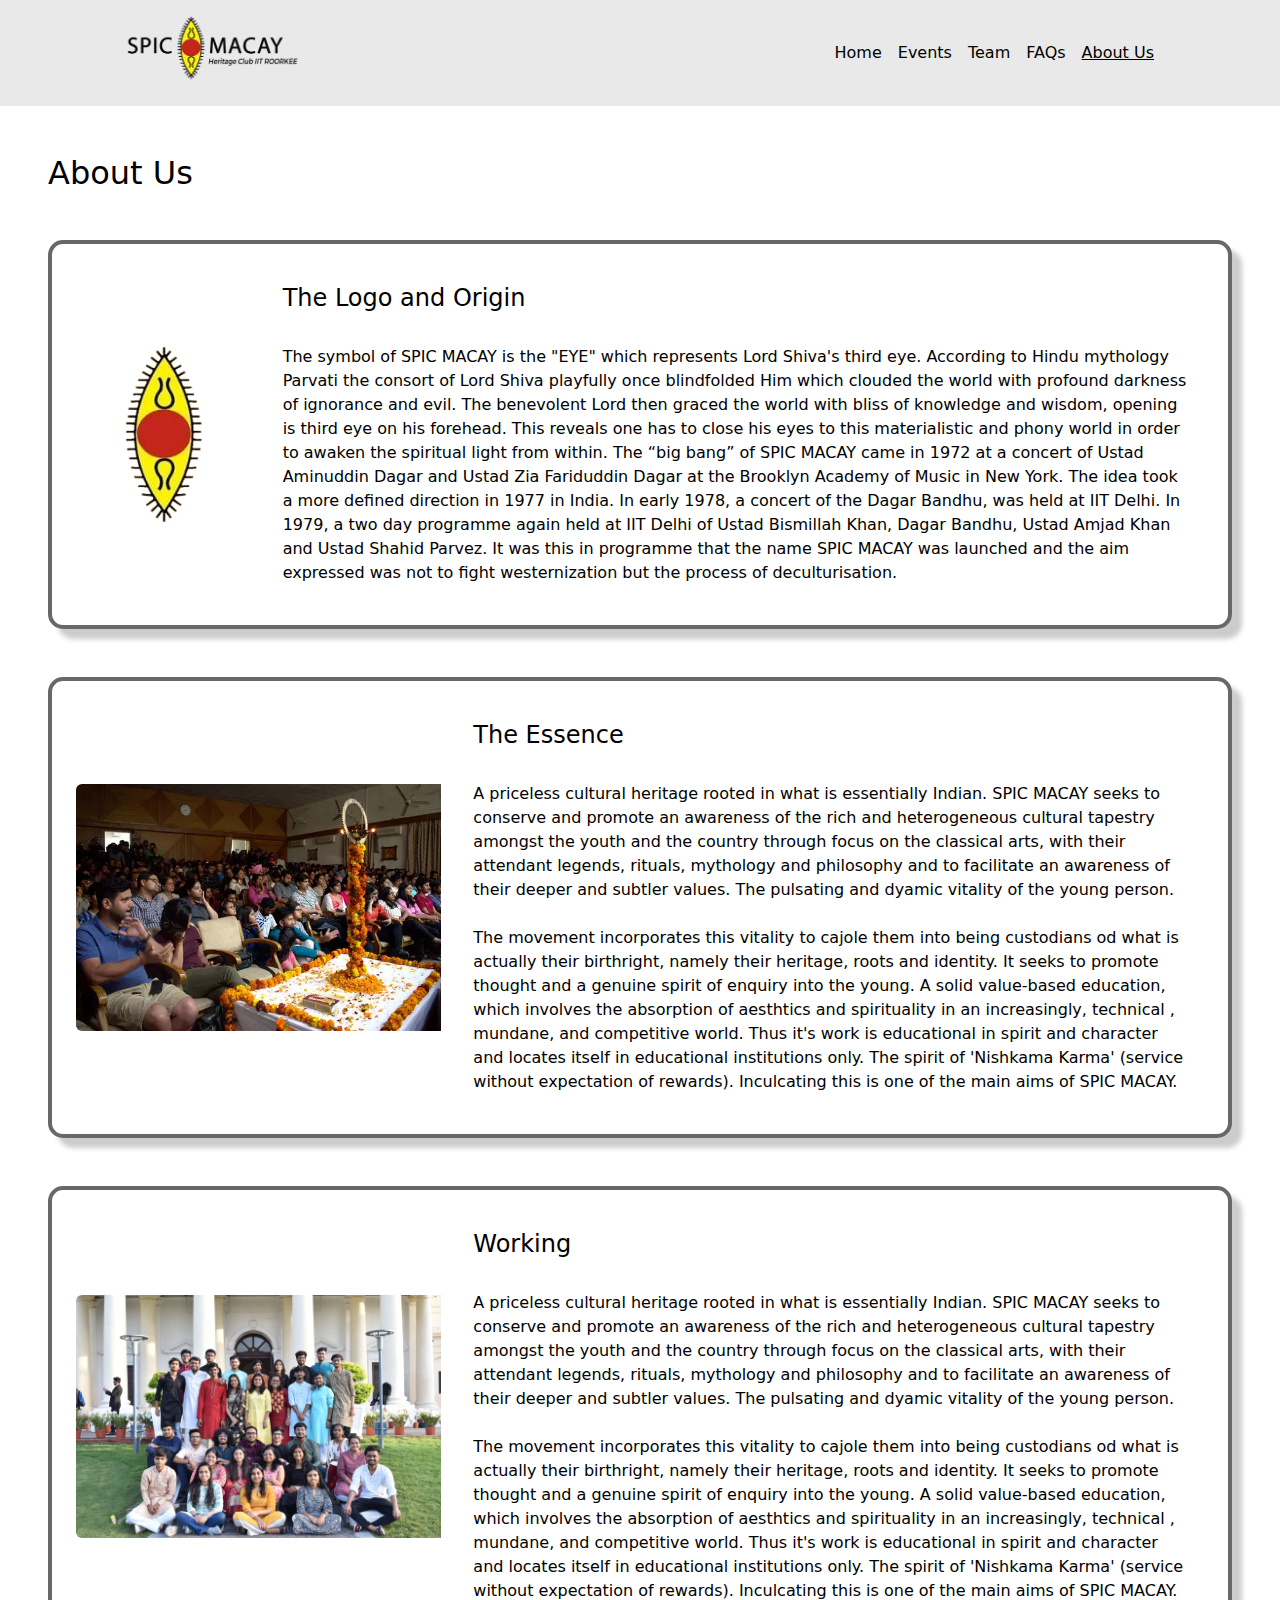
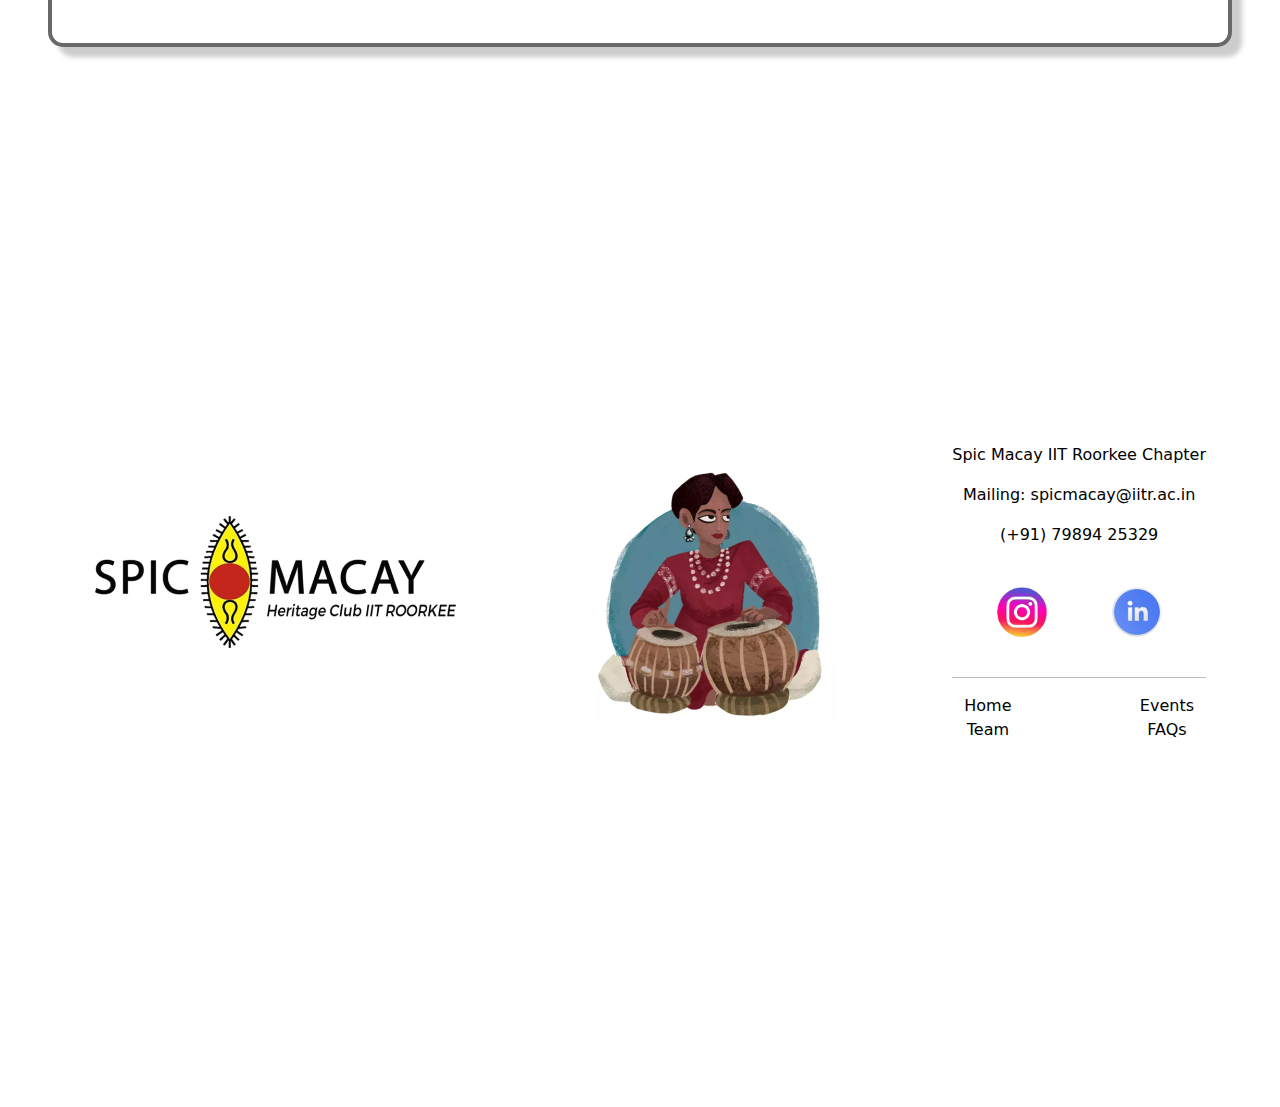
<file: aboutus/index.html>
<!DOCTYPE html>
<html lang="en">

<head>
    <meta charset="UTF-8">
    <meta name="viewport" content="width=device-width, initial-scale=1.0">
    <title>Spic Macay IITR</title>
    <link rel="shortcut icon" type="x-icon" href="../public/eyelogo.png">

    <!-- Bootstrap CSS -->
    <link href="https://cdn.jsdelivr.net/npm/bootstrap@5.3.3/dist/css/bootstrap.min.css" rel="stylesheet">
    <link rel="stylesheet" href="../style.css">
</head>

<body>
    <!-- navbar starts  -->
    <header class="navbar navbar-expand-md navbar-light">
        <nav class="container px-5">
            <a class="navbar-brand me-5" href="/">
                <img src="../public/logo.png" alt="Spic Macay" class="img-fluid logo">
            </a>
            <button class="navbar-toggler" type="button" data-bs-toggle="collapse" data-bs-target="#navbarNav"
                aria-controls="navbarNav" aria-expanded="false" aria-label="Toggle navigation">
                <span class="navbar-toggler-icon"></span>
            </button>
            <div class="collapse navbar-collapse" id="navbarNav">
                <ul class="navbar-nav ms-md-auto">
                    <li class="nav-item">
                        <a class="nav-link" href="/Spic-Macay/">Home</a>
                    </li>
                    <li class="nav-item">
                        <a class="nav-link" href="/Spic-Macay/events">Events</a>
                    </li>
                    </li>
                    <li class="nav-item">
                        <a class="nav-link" href="/Spic-Macay/team">Team</a>
                    </li>
                    <li class="nav-item">
                        <a class="nav-link" href="/Spic-Macay/faqs">FAQs</a>
                    </li>
                    <li class="nav-item">
                        <a class="nav-link active" aria-current="page" href="/Spic-Macay/aboutus">About Us</a>
                    </li>
                </ul>
            </div>
        </nav>
    </header>
    <!-- navbar ends  -->

    <!-- main content starts  -->
    <main class="container-fluid p-5">
        <h2>About Us</h2>
        <div class="card my-5 event-card p-4">
            <div class="row g-3 align-items-center justify-content-center">
                <div class="col-md-2">
                    <img src="../public/eyelogo.png" class="img-fluid rounded-star mx-auto"
                        alt="Spic Macay IITR Logo" />
                </div>
                <div class="col-md-10">
                    <div class="card-body">
                        <h4 class="card-title">The Logo and Origin</h4><br>
                        <p class="card-text">The symbol of SPIC MACAY is the "EYE" which represents Lord Shiva's third
                            eye. According to Hindu mythology Parvati the
                            consort of Lord Shiva playfully once blindfolded Him which clouded the world with profound
                            darkness of ignorance and
                            evil. The benevolent Lord then graced the world with bliss of knowledge and wisdom, opening
                            is third eye on his
                            forehead. This reveals one has to close his eyes to this materialistic and phony world in
                            order to awaken the spiritual
                            light from within.

                            The “big bang” of SPIC MACAY came in 1972 at a concert of Ustad Aminuddin Dagar and Ustad
                            Zia Fariduddin Dagar at the
                            Brooklyn Academy of Music in New York. The idea took a more defined direction in 1977 in
                            India. In early 1978, a concert
                            of the Dagar Bandhu, was held at IIT Delhi. In 1979, a two day programme again held at IIT
                            Delhi of Ustad Bismillah
                            Khan, Dagar Bandhu, Ustad Amjad Khan and Ustad Shahid Parvez. It was this in programme that
                            the name SPIC MACAY was
                            launched and the aim expressed was not to fight westernization but the process of
                            deculturisation.
                        </p>
                    </div>
                </div>
            </div>
        </div>

        <div class="card my-5 event-card p-4">
            <div class="row g-3 align-items-center justify-content-center">
                <div class="col-md-4">
                    <img src="../public/essence.webp" class="img-fluid my-auto rounded-start"
                        alt="Essence Spic Macay IITR" />
                </div>
                <div class="col-md-8">
                    <div class="card-body">
                        <h4 class="card-title">The Essence</h4><br>
                        <p class="card-text">A priceless cultural heritage rooted in what is essentially Indian. SPIC
                            MACAY seeks to conserve and promote an
                            awareness of the rich and heterogeneous cultural tapestry amongst the youth and the country
                            through focus on the
                            classical arts, with their attendant legends, rituals, mythology and philosophy and to
                            facilitate an awareness of their
                            deeper and subtler values. The pulsating and dyamic vitality of the young person. <br><br>
                            The movement incorporates this vitality to cajole them into being custodians od what is
                            actually their birthright,
                            namely their heritage, roots and identity. It seeks to promote thought and a genuine spirit
                            of enquiry into the young. A
                            solid value-based education, which involves the absorption of aesthtics and spirituality in
                            an increasingly, technical ,
                            mundane, and competitive world. Thus it's work is educational in spirit and character and
                            locates itself in educational
                            institutions only. The spirit of 'Nishkama Karma' (service without expectation of rewards).
                            Inculcating this is one of
                            the main aims of SPIC MACAY.
                        </p>
                    </div>
                </div>
            </div>
        </div>

        <div class="card my-5 event-card p-4">
            <div class="row g-3 align-items-center justify-content-center">
                <div class="col-md-4">
                    <img src="../public/smphoto.jpg" class="img-fluid my-auto rounded-start"
                        alt="Working Spic Macay IITR" />
                </div>
                <div class="col-md-8">
                    <div class="card-body">
                        <h4 class="card-title">Working</h4><br>
                        <p class="card-text">A priceless cultural heritage rooted in what is essentially Indian. SPIC
                            MACAY seeks to conserve and promote an
                            awareness of the rich and heterogeneous cultural tapestry amongst the youth and the country
                            through focus on the
                            classical arts, with their attendant legends, rituals, mythology and philosophy and to
                            facilitate an awareness of their
                            deeper and subtler values. The pulsating and dyamic vitality of the young person. <br><br>
                            The movement incorporates this vitality to cajole them into being custodians od what is
                            actually their birthright,
                            namely their heritage, roots and identity. It seeks to promote thought and a genuine spirit
                            of enquiry into the young. A
                            solid value-based education, which involves the absorption of aesthtics and spirituality in
                            an increasingly, technical ,
                            mundane, and competitive world. Thus it's work is educational in spirit and character and
                            locates itself in educational
                            institutions only. The spirit of 'Nishkama Karma' (service without expectation of rewards).
                            Inculcating this is one of
                            the main aims of SPIC MACAY.
                        </p>
                    </div>
                </div>
            </div>
        </div>
    </main>
    <!-- main content ends  -->

    <!-- footer starts  -->
    <footer
        class="container d-flex justify-content-center justify-content-lg-between g-2 align-items-center py-5 flex-wrap">
        <a href="/Spic-Macay/">
            <img src="../public/footerLogo.png" alt="Spic Macay" class="img-fluid footer-logo">
        </a>
        <img src="../public/footerImg.png" alt="Spic Macay IIT Roorkee" class="img-fluid footer-img">

        <section class="text-center justify-content-center">
            <p>Spic Macay IIT Roorkee Chapter</p>
            <p>Mailing: spicmacay@iitr.ac.in</p>
            <p>(+91) 79894 25329</p>
            <br />

            <!-- socials starts -->
            <div class="d-flex justify-content-around container-fluid">
                <a href="https://www.instagram.com/spic_macay_iitr?utm_source=ig_web_button_share_sheet&igsh=ZDNlZDc0MzIxNw=="
                    target="_blank" rel="noopener noreferrer">
                    <img src="../public/insta.png" alt="Spic Macay IITR Insta Handle" height="50px" />
                </a>

                <a href="https://www.linkedin.com/company/spic-macay-heritage-club-iit-roorkee/" target="_blank"
                    rel="noopener noreferrer">
                    <img src="../public/linkedIn.png" alt="Spic Macay IITR LinkedIn Profile" height="50px" />
                </a>
            </div>
            <!-- socials ends  -->
            <br />
            <hr class="text-black fw-bolder" />
            <div class="container-fluid d-flex justify-content-between">
                <div>
                    <a href="/Spic-Macay/" class="text-decoration-none text-black">Home</a> <br />
                    <a href="/Spic-Macay/team" class="text-decoration-none text-black">Team</a>
                </div>

                <div>
                    <a href="/Spic-Macay/events" class="text-decoration-none text-black">Events</a> <br />
                    <a href="/Spic-Macay/faqs" class="text-decoration-none text-black">FAQs</a>
                </div>
            </div>

        </section>
    </footer>
    <!-- footer ends  -->

    <!-- Bootstrap JS and Popper.js -->
    <script src="https://cdn.jsdelivr.net/npm/bootstrap@5.3.3/dist/js/bootstrap.bundle.min.js"></script>
    <!-- <script src="./carasoul.js"></script> -->
</body>

</html>
</file>
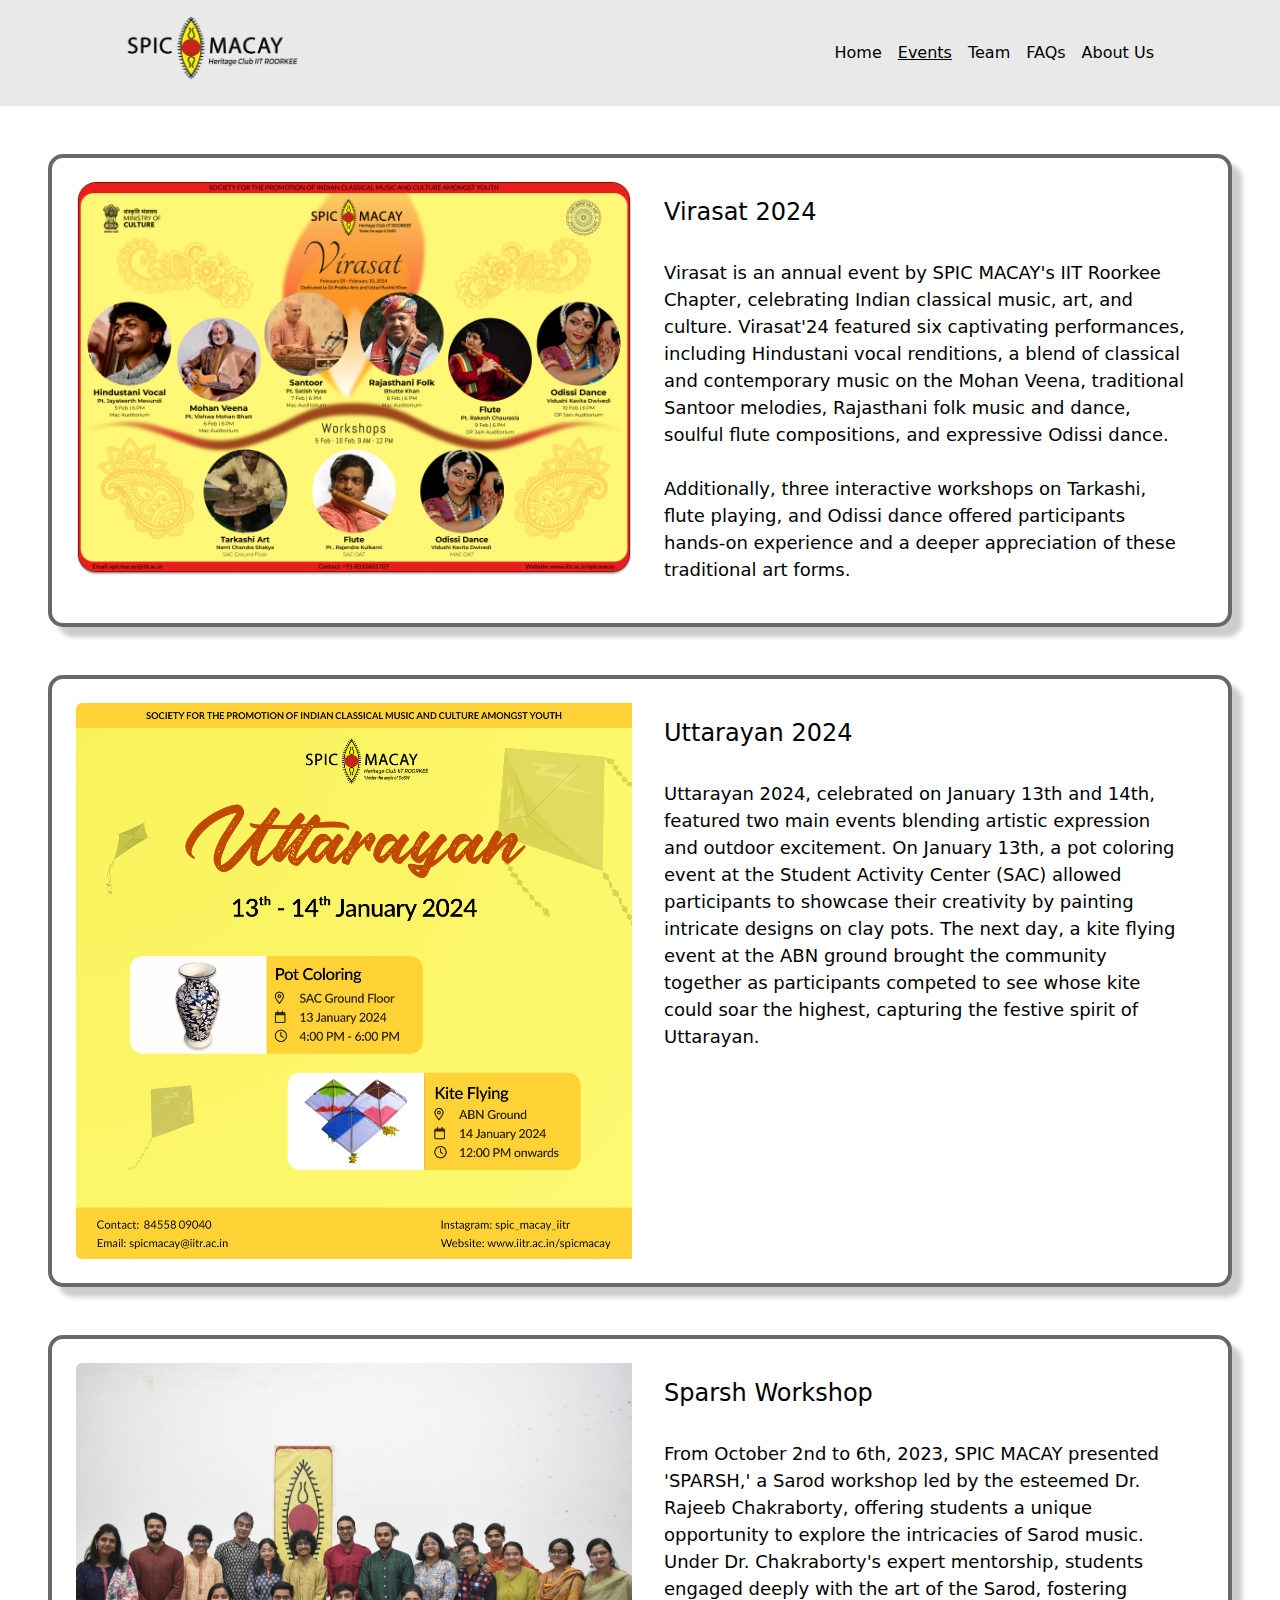
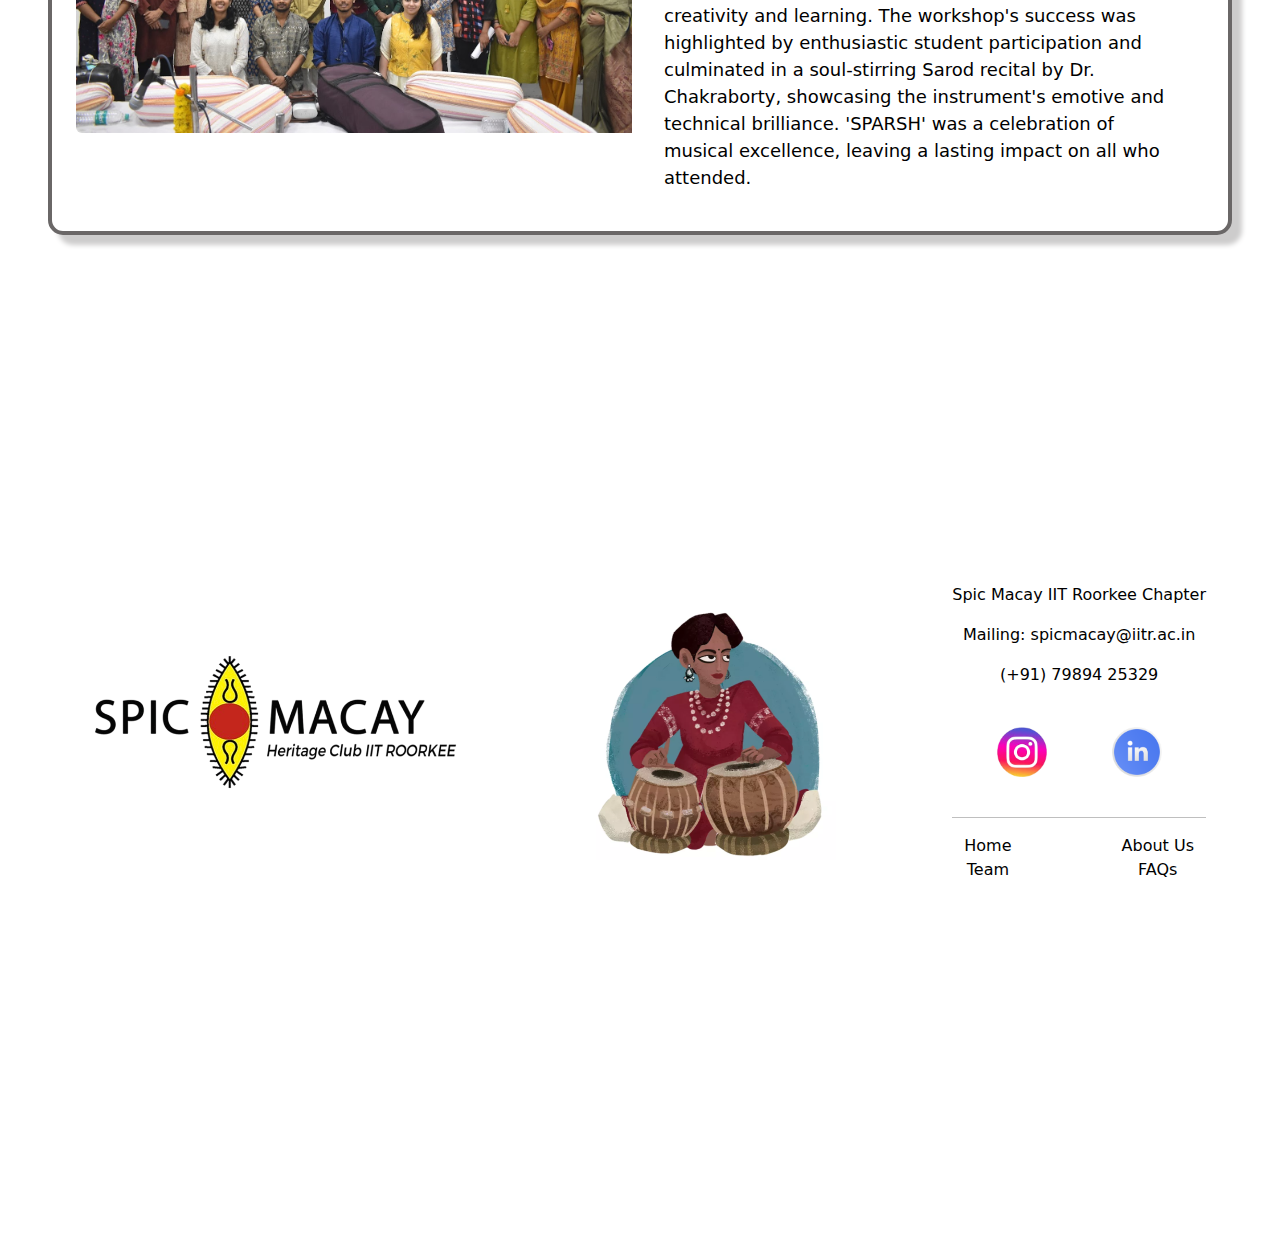
<file: events/index.html>
<!DOCTYPE html>
<html lang="en">

<head>
    <meta charset="UTF-8">
    <meta name="viewport" content="width=device-width, initial-scale=1.0">
    <title>Spic Macay IITR</title>
    <link rel="shortcut icon" type="x-icon" href="../public/eyelogo.png">

    <!-- Bootstrap CSS -->
    <link href="https://cdn.jsdelivr.net/npm/bootstrap@5.3.3/dist/css/bootstrap.min.css" rel="stylesheet">
    <link rel="stylesheet" href="../style.css">
</head>

<body>
    <!-- navbar starts  -->
    <header class="navbar navbar-expand-md navbar-light">
        <nav class="container px-5">
            <a class="navbar-brand me-5" href="/Spic-Macay/">
                <img src="../public/logo.png" alt="Spic Macay" class="img-fluid logo">
            </a>
            <button class="navbar-toggler" type="button" data-bs-toggle="collapse" data-bs-target="#navbarNav"
                aria-controls="navbarNav" aria-expanded="false" aria-label="Toggle navigation">
                <span class="navbar-toggler-icon"></span>
            </button>
            <div class="collapse navbar-collapse" id="navbarNav">
                <ul class="navbar-nav ms-md-auto">
                    <li class="nav-item">
                        <a class="nav-link" href="/Spic-Macay/">Home</a>
                    </li>
                    <li class="nav-item">
                        <a class="nav-link active" aria-current="page" href="/Spic-Macay/events">Events</a>
                    </li>
                    </li>
                    <li class="nav-item">
                        <a class="nav-link" href="/Spic-Macay/team">Team</a>
                    </li>
                    <li class="nav-item">
                        <a class="nav-link" href="/Spic-Macay/faqs">FAQs</a>
                    </li>
                    <li class="nav-item">
                        <a class="nav-link" href="/Spic-Macay/aboutus">About Us</a>
                    </li>
                </ul>
            </div>
        </nav>
    </header>
    <!-- navbar ends  -->

    <!-- main content starts  -->
    <main class="container-fluid px-5">
        <div class="card my-5 event-card p-4">
            <div class="row g-3">
                <div class="col-md-6">
                    <img src="../public/Virasat.png" class="img-fluid my-auto rounded-start"
                        alt="Virasat Spic Macay IITR" />
                </div>
                <div class="col-md-6">
                    <div class="card-body">
                        <h4 class="card-title">Virasat 2024</h4><br>
                        <p class="card-text card-text-event">Virasat is an annual event by SPIC MACAY's IIT Roorkee
                            Chapter, celebrating
                            Indian classical music, art, and culture.
                            Virasat'24 featured six captivating performances, including Hindustani vocal renditions, a
                            blend of classical and
                            contemporary music on the Mohan Veena, traditional Santoor melodies, Rajasthani folk music
                            and dance, soulful flute
                            compositions, and expressive Odissi dance.
                            <br /><br />
                            Additionally, three interactive workshops on Tarkashi, flute playing, and Odissi dance
                            offered participants hands-on
                            experience and a deeper appreciation of these traditional art forms.
                        </p>
                    </div>
                </div>
            </div>
        </div>

        <div class="card my-5 event-card p-4">
            <div class="row g-3">
                <div class="col-md-6">
                    <img src="../public/Uttarayan.png" class="img-fluid my-auto rounded-start"
                        alt="Uttarayan Spic Macay IITR" />
                </div>
                <div class="col-md-6">
                    <div class="card-body">
                        <h4 class="card-title">Uttarayan 2024</h4><br>
                        <p class="card-text card-text-event">Uttarayan 2024, celebrated on January 13th and 14th,
                            featured two main
                            events blending artistic expression and outdoor
                            excitement. On January 13th, a pot coloring event at the Student Activity Center (SAC)
                            allowed participants to showcase
                            their creativity by painting intricate designs on clay pots. The next day, a kite flying
                            event at the ABN ground brought
                            the community together as participants competed to see whose kite could soar the highest,
                            capturing the festive spirit
                            of Uttarayan.
                        </p>
                    </div>
                </div>
            </div>
        </div>

        <div class="card my-5 event-card p-4">
            <div class="row g-3">
                <div class="col-md-6">
                    <img src="../public/sparsh.jpeg" class="img-fluid my-auto rounded-start"
                        alt="Sparsh Spic Macay IITR" />
                </div>
                <div class="col-md-6">
                    <div class="card-body">
                        <h4 class="card-title">Sparsh Workshop</h4><br>
                        <p class="card-text card-text-event">From October 2nd to 6th, 2023, SPIC MACAY presented
                            'SPARSH,' a Sarod
                            workshop led by the esteemed Dr. Rajeeb
                            Chakraborty, offering students a unique opportunity to explore the intricacies of Sarod
                            music. Under Dr. Chakraborty's
                            expert mentorship, students engaged deeply with the art of the Sarod, fostering creativity
                            and learning. The workshop's
                            success was highlighted by enthusiastic student participation and culminated in a
                            soul-stirring Sarod recital by Dr.
                            Chakraborty, showcasing the instrument's emotive and technical brilliance. 'SPARSH' was a
                            celebration of musical
                            excellence, leaving a lasting impact on all who attended.
                        </p>
                    </div>
                </div>
            </div>
        </div>
    </main>
    <!-- main content ends  -->

    <!-- footer starts  -->
    <footer
        class="container d-flex justify-content-center justify-content-lg-between g-2 align-items-center py-5 flex-wrap">
        <a href="/Spic-Macay/">
            <img src="../public/footerLogo.png" alt="Spic Macay" class="img-fluid footer-logo">
        </a>
        <img src="../public/footerImg.png" alt="Spic Macay IIT Roorkee" class="img-fluid footer-img">

        <section class="text-center justify-content-center">
            <p>Spic Macay IIT Roorkee Chapter</p>
            <p>Mailing: spicmacay@iitr.ac.in</p>
            <p>(+91) 79894 25329</p>
            <br />

            <!-- socials starts -->
            <div class="d-flex justify-content-around container-fluid">
                <a href="https://www.instagram.com/spic_macay_iitr?utm_source=ig_web_button_share_sheet&igsh=ZDNlZDc0MzIxNw=="
                    target="_blank" rel="noopener noreferrer">
                    <img src="../public/insta.png" alt="Spic Macay IITR Insta Handle" height="50px" />
                </a>

                <a href="https://www.linkedin.com/company/spic-macay-heritage-club-iit-roorkee/" target="_blank"
                    rel="noopener noreferrer">
                    <img src="../public/linkedIn.png" alt="Spic Macay IITR LinkedIn Profile" height="50px" />
                </a>
            </div>
            <!-- socials ends  -->
            <br />
            <hr class="text-black fw-bolder" />
            <div class="container-fluid d-flex justify-content-between">
                <div>
                    <a href="/Spic-Macay/" class="text-decoration-none text-black">Home</a> <br />
                    <a href="/Spic-Macay/team" class="text-decoration-none text-black">Team</a>
                </div>

                <div>
                    <a href="/Spic-Macay/aboutus" class="text-decoration-none text-black">About Us</a> <br />
                    <a href="/Spic-Macay/faqs" class="text-decoration-none text-black">FAQs</a>
                </div>
            </div>

        </section>
    </footer>
    <!-- footer ends  -->

    <!-- Bootstrap JS and Popper.js -->
    <script src="https://cdn.jsdelivr.net/npm/bootstrap@5.3.3/dist/js/bootstrap.bundle.min.js"></script>
    <!-- <script src="./carasoul.js"></script> -->
</body>

</html>
</file>
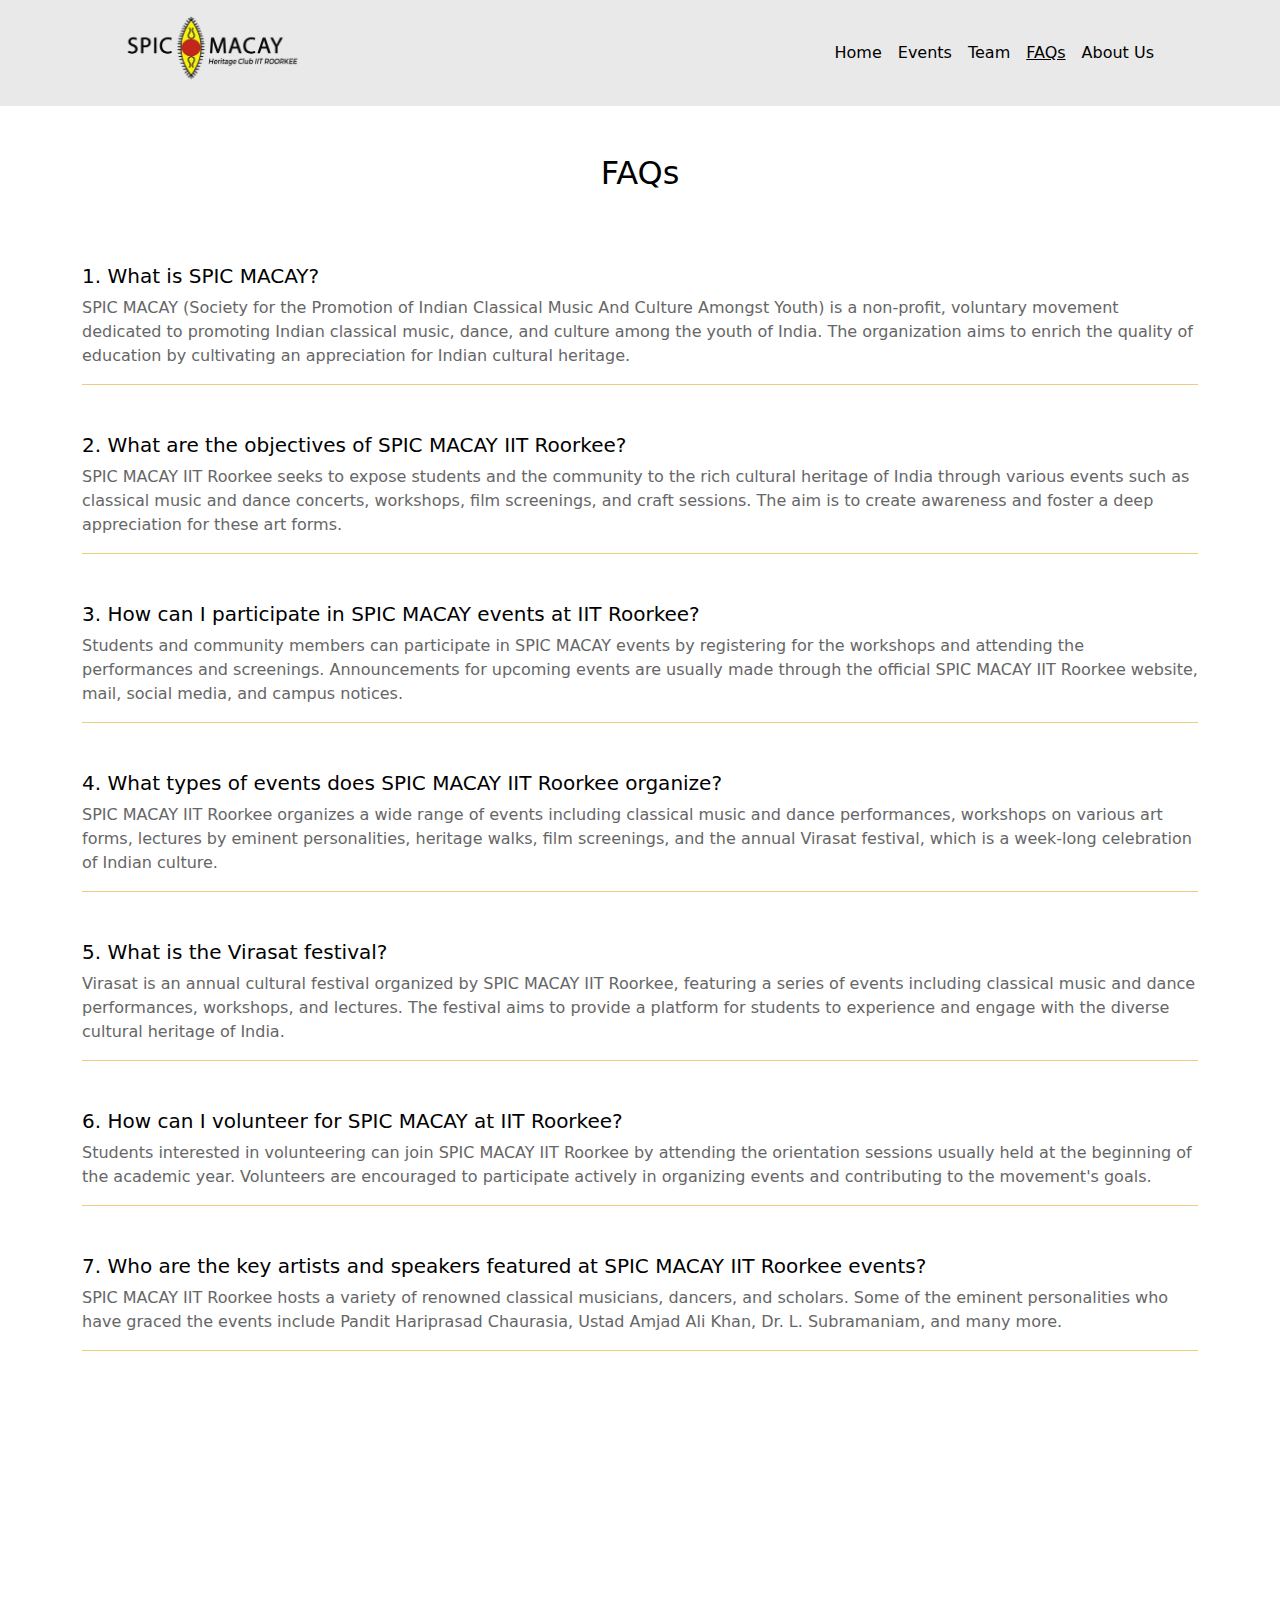
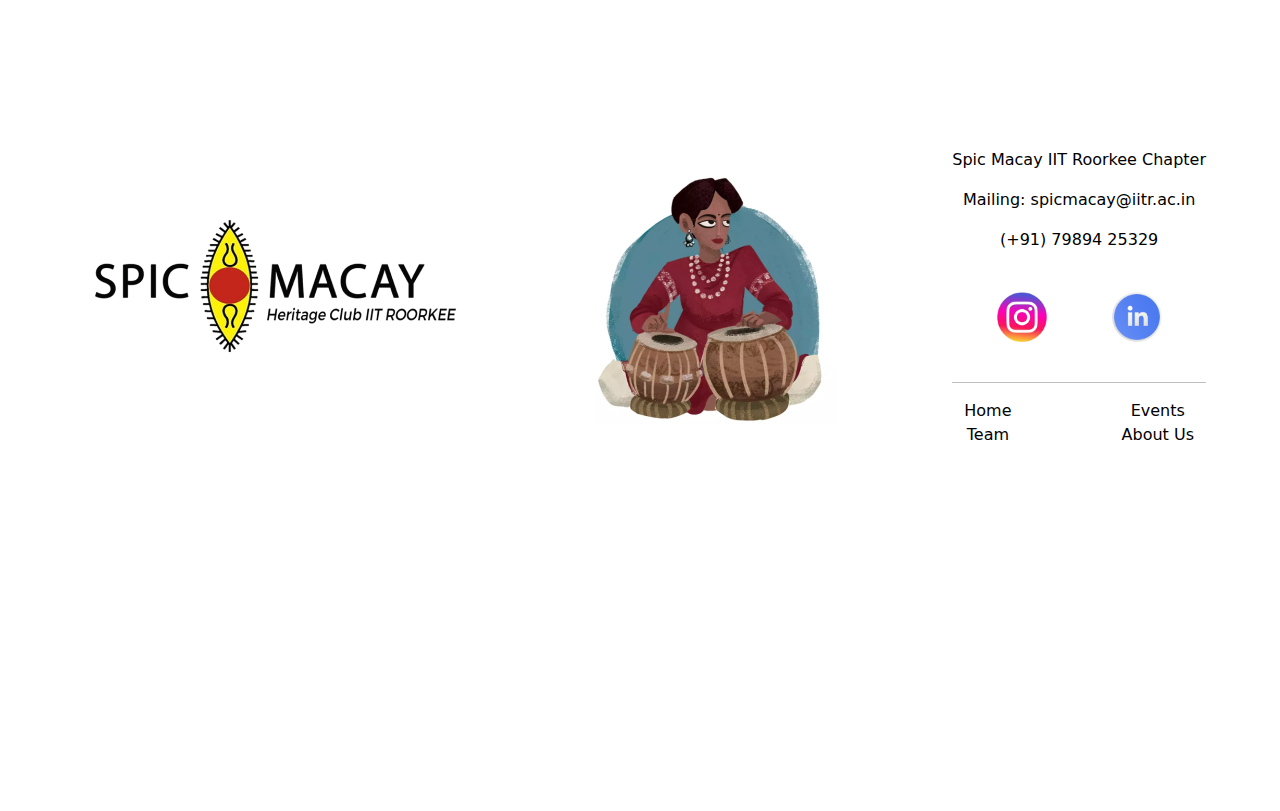
<file: faqs/index.html>
<!DOCTYPE html>
<html lang="en">

<head>
    <meta charset="UTF-8">
    <meta name="viewport" content="width=device-width, initial-scale=1.0">
    <title>Spic Macay IITR</title>
    <link rel="shortcut icon" type="x-icon" href="../public/eyelogo.png">

    <!-- Bootstrap CSS -->
    <link href="https://cdn.jsdelivr.net/npm/bootstrap@5.3.3/dist/css/bootstrap.min.css" rel="stylesheet">
    <link rel="stylesheet" href="../style.css">
</head>

<body>
    <!-- navbar starts  -->
    <header class="navbar navbar-expand-md navbar-light">
        <nav class="container px-5">
            <a class="navbar-brand me-5" href="/Spic-Macay/">
                <img src="../public/logo.png" alt="Spic Macay" class="img-fluid logo">
            </a>
            <button class="navbar-toggler" type="button" data-bs-toggle="collapse" data-bs-target="#navbarNav"
                aria-controls="navbarNav" aria-expanded="false" aria-label="Toggle navigation">
                <span class="navbar-toggler-icon"></span>
            </button>
            <div class="collapse navbar-collapse" id="navbarNav">
                <ul class="navbar-nav ms-md-auto">
                    <li class="nav-item">
                        <a class="nav-link" href="/Spic-Macay/">Home</a>
                    </li>
                    <li class="nav-item">
                        <a class="nav-link" href="/Spic-Macay/events">Events</a>
                    </li>
                    </li>
                    <li class="nav-item">
                        <a class="nav-link" href="/Spic-Macay/team">Team</a>
                    </li>
                    <li class="nav-item">
                        <a class="nav-link active" aria-current="page" href="/Spic-Macay/faqs">FAQs</a>
                    </li>
                    <li class="nav-item">
                        <a class="nav-link" href="/Spic-Macay/aboutus">About Us</a>
                    </li>
                </ul>
            </div>
        </nav>
    </header>
    <!-- navbar ends  -->

    <!-- main content starts  -->
    <main class="container my-5">
        <h2 class="text-center my-5">FAQs</h2><br>
        <div class="faq-item">
            <h5>1. What is SPIC MACAY?</h5>
            <p class="faq-answer">SPIC MACAY (Society for the Promotion of Indian Classical Music And Culture Amongst
                Youth)
                is a non-profit,
                voluntary
                movement dedicated to promoting Indian classical music, dance, and culture among the youth of India. The
                organization
                aims to enrich the quality of education by cultivating an appreciation for Indian cultural heritage.</p>
        </div> <br /><br />
        <div class="faq-item">
            <h5>2. What are the objectives of SPIC MACAY IIT Roorkee?</h5>
            <p class="faq-answer">SPIC MACAY IIT Roorkee seeks to expose students and the community to the rich cultural
                heritage of India through various
                events such as classical music and dance concerts, workshops, film screenings, and craft sessions. The
                aim is to create
                awareness and foster a deep appreciation for these art forms.</p>
        </div> <br /> <br />

        <div class="faq-item">
            <h5>3. How can I participate in SPIC MACAY events at IIT Roorkee?</h5>
            <p class="faq-answer">Students and community members can participate in SPIC MACAY events by registering for
                the workshops and attending the
                performances and screenings. Announcements for upcoming events are usually made through the official
                SPIC MACAY IIT
                Roorkee website, mail, social media, and campus notices.</p>
        </div> <br /><br>
        <div class="faq-item">
            <h5>4. What types of events does SPIC MACAY IIT Roorkee organize?</h5>
            <p class="faq-answer">SPIC MACAY IIT Roorkee organizes a wide range of events including classical music and
                dance performances, workshops on
                various art forms, lectures by eminent personalities, heritage walks, film screenings, and the annual
                Virasat festival,
                which is a week-long celebration of Indian culture.</p>
        </div> <br /><br>

        <div class="faq-item">
            <h5>5. What is the Virasat festival?</h5>
            <p class="faq-answer">Virasat is an annual cultural festival organized by SPIC MACAY IIT Roorkee, featuring
                a series of events including
                classical music and dance performances, workshops, and lectures. The festival aims to provide a platform
                for students to
                experience and engage with the diverse cultural heritage of India.</p>
        </div> <br /><br>

        <div class="faq-item">
            <h5>6. How can I volunteer for SPIC MACAY at IIT Roorkee?</h5>
            <p class="faq-answer">Students interested in volunteering can join SPIC MACAY IIT Roorkee by attending the
                orientation sessions usually held
                at the beginning of the academic year. Volunteers are encouraged to participate actively in organizing
                events and
                contributing to the movement's goals.</p>
        </div> <br /><br>

        <div class="faq-item">
            <h5>7. Who are the key artists and speakers featured at SPIC MACAY IIT Roorkee events?</h5>
            <p class="faq-answer">SPIC MACAY IIT Roorkee hosts a variety of renowned classical musicians, dancers, and
                scholars. Some of the eminent
                personalities who have graced the events include Pandit Hariprasad Chaurasia, Ustad Amjad Ali Khan, Dr.
                L. Subramaniam,
                and many more.</p>
        </div> <br /><br>
    </main>
    <!-- main content ends  -->

    <!-- footer starts  -->
    <footer
        class="container d-flex justify-content-center justify-content-lg-between g-2 align-items-center py-5 flex-wrap">
        <a href="/Spic-Macay/">
            <img src="../public/footerLogo.png" alt="Spic Macay" class="img-fluid footer-logo">
        </a>
        <img src="../public/footerImg.png" alt="Spic Macay IIT Roorkee" class="img-fluid footer-img">

        <section class="text-center justify-content-center">
            <p>Spic Macay IIT Roorkee Chapter</p>
            <p>Mailing: spicmacay@iitr.ac.in</p>
            <p>(+91) 79894 25329</p>
            <br />

            <!-- socials starts -->
            <div class="d-flex justify-content-around container-fluid">
                <a href="https://www.instagram.com/spic_macay_iitr?utm_source=ig_web_button_share_sheet&igsh=ZDNlZDc0MzIxNw=="
                    target="_blank" rel="noopener noreferrer">
                    <img src="../public/insta.png" alt="Spic Macay IITR Insta Handle" height="50px" />
                </a>

                <a href="https://www.linkedin.com/company/spic-macay-heritage-club-iit-roorkee/" target="_blank"
                    rel="noopener noreferrer">
                    <img src="../public/linkedIn.png" alt="Spic Macay IITR LinkedIn Profile" height="50px" />
                </a>
            </div>
            <!-- socials ends  -->
            <br />
            <hr class="text-black fw-bolder" />
            <div class="container-fluid d-flex justify-content-between">
                <div>
                    <a href="/Spic-Macay/" class="text-decoration-none text-black">Home</a> <br />
                    <a href="/Spic-Macay/team" class="text-decoration-none text-black">Team</a>
                </div>

                <div>
                    <a href="/Spic-Macay/events" class="text-decoration-none text-black">Events</a> <br />
                    <a href="/Spic-Macay/aboutus" class="text-decoration-none text-black">About Us</a>
                </div>
            </div>

        </section>
    </footer>
    <!-- footer ends  -->

    <!-- Bootstrap JS and Popper.js -->
    <script src="https://cdn.jsdelivr.net/npm/bootstrap@5.3.3/dist/js/bootstrap.bundle.min.js"></script>
    <!-- <script src="./carasoul.js"></script> -->
</body>

</html>
</file>
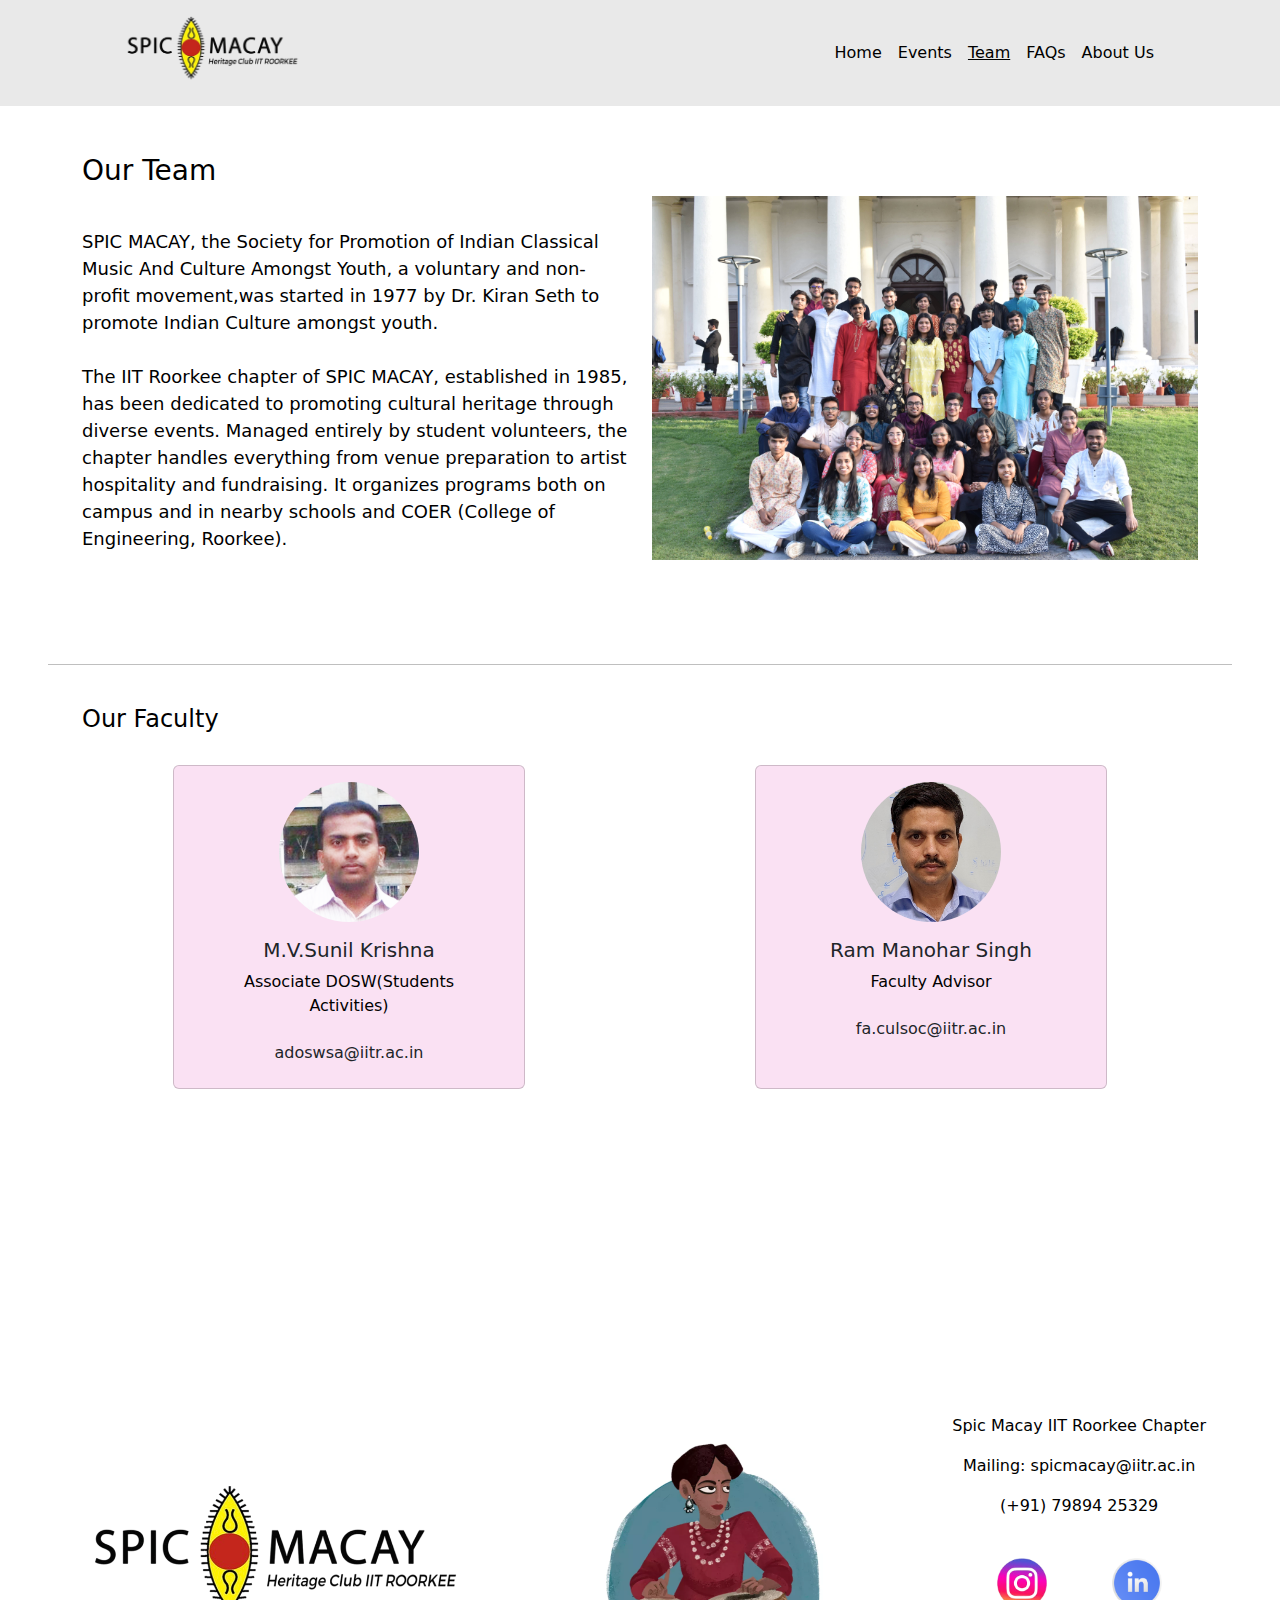
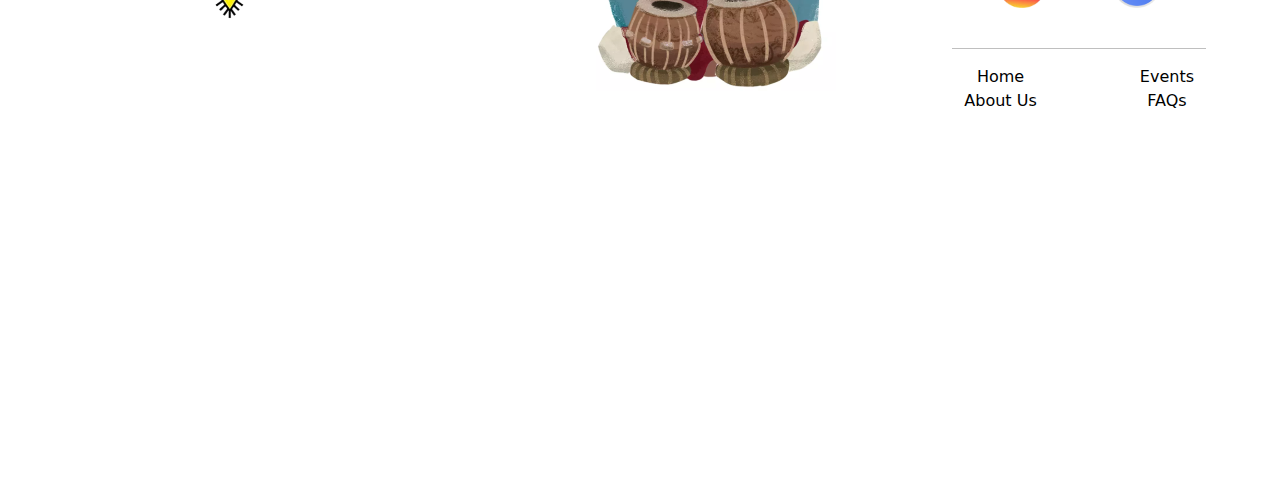
<file: team/index.html>
<!DOCTYPE html>
<html lang="en">

<head>
    <meta charset="UTF-8">
    <meta name="viewport" content="width=device-width, initial-scale=1.0">
    <title>Spic Macay IITR</title>
    <link rel="shortcut icon" type="x-icon" href="../public/eyelogo.png">

    <!-- Bootstrap CSS -->
    <link href="https://cdn.jsdelivr.net/npm/bootstrap@5.3.3/dist/css/bootstrap.min.css" rel="stylesheet">
    <link rel="stylesheet" href="../style.css">
</head>

<body>
    <!-- navbar starts  -->
    <header class="navbar navbar-expand-md navbar-light">
        <nav class="container px-5">
            <a class="navbar-brand me-5" href="/Spic-Macay/">
                <img src="../public/logo.png" alt="Spic Macay" class="img-fluid logo">
            </a>
            <button class="navbar-toggler" type="button" data-bs-toggle="collapse" data-bs-target="#navbarNav"
                aria-controls="navbarNav" aria-expanded="false" aria-label="Toggle navigation">
                <span class="navbar-toggler-icon"></span>
            </button>
            <div class="collapse navbar-collapse" id="navbarNav">
                <ul class="navbar-nav ms-md-auto">
                    <li class="nav-item">
                        <a class="nav-link" href="/Spic-Macay/">Home</a>
                    </li>
                    <li class="nav-item">
                        <a class="nav-link" href="/Spic-Macay/events">Events</a>
                    </li>
                    </li>
                    <li class="nav-item">
                        <a class="nav-link active" aria-current="page" href="/Spic-Macay/team">Team</a>
                    </li>
                    <li class="nav-item">
                        <a class="nav-link" href="/Spic-Macay/faqs">FAQs</a>
                    </li>
                    <li class="nav-item">
                        <a class="nav-link" href="/Spic-Macay/aboutus">About Us</a>
                    </li>
                </ul>
            </div>
        </nav>
    </header>
    <!-- navbar ends  -->

    <!-- main content starts  -->
    <!-- our team starts  -->
    <section class="my-5 container">
        <h3 class="text-black">Our Team</h3>
        <div class="row align-items-center">
            <div class="col-lg-6"><br />
                <p class="card-text-event">SPIC MACAY, the Society for Promotion of Indian Classical Music And Culture
                    Amongst Youth, a voluntary
                    and non-profit
                    movement,was started in 1977 by Dr. Kiran Seth to promote Indian Culture amongst youth. <br><br>
                    The IIT Roorkee chapter of SPIC MACAY, established in 1985, has been dedicated to promoting cultural
                    heritage through
                    diverse events. Managed entirely by student volunteers, the chapter handles everything from venue
                    preparation to artist
                    hospitality and fundraising. It organizes programs both on campus and in nearby schools and COER
                    (College of
                    Engineering, Roorkee).
                </p>
            </div>
            <figure class="col-lg-6">
                <img src="../public/smphoto.jpg" alt="Spic Macay IITR team photo" class="img-fluid my-auto" />
            </figure>
        </div>
    </section><br />
    <hr class="text-black fw-bolder mx-5" /><br />
    <!-- our team ends  -->

    <section class="container">
        <h4>Our Faculty</h4><br />
        <div class="d-flex row justify-content-around flex-wrap g-5 text-center">
            <div class="card" style="width: 22rem; background-color: rgba(228, 82, 186, 0.174);">
                <img src="../public/profSunilKrishna.png" class="card-img-top rounded-circle mt-3 mx-auto"
                    alt="Professor MV Sunil Krishna">
                <div class="card-body container-fluid">
                    <h5 class="card-title">M.V.Sunil Krishna</h5>
                    <p class="card-text">Associate DOSW(Students Activities)</p>
                    <a href="mailto:adoswsa@iitr.ac.in" class="btn">adoswsa@iitr.ac.in</a>
                </div>
            </div>

            <div class="card" style="width: 22rem; background-color: rgba(228, 82, 186, 0.174);">
                <img src="../public/proframmanohar" class="card-img-top rounded-circle mt-3 mx-auto"
                    alt="Professor Ram Manohar Singh">
                <div class="card-body">
                    <h5 class="card-title">Ram Manohar Singh</h5>
                    <p class="card-text">Faculty Advisor</p>
                    <a href="mailto:fa.culsoc@iitr.ac.in" class="btn">fa.culsoc@iitr.ac.in</a>
                </div>
            </div>
        </div>
    </section><br />
    <!-- main content ends  -->

    <!-- footer starts  -->
    <footer
        class="container d-flex justify-content-center justify-content-lg-between g-2 align-items-center py-5 flex-wrap">
        <a href="/Spic-Macay/">
            <img src="../public/footerLogo.png" alt="Spic Macay" class="img-fluid footer-logo">
        </a>
        <img src="../public/footerImg.png" alt="Spic Macay IIT Roorkee" class="img-fluid footer-img">

        <section class="text-center justify-content-center">
            <p>Spic Macay IIT Roorkee Chapter</p>
            <p>Mailing: spicmacay@iitr.ac.in</p>
            <p>(+91) 79894 25329</p>
            <br />

            <!-- socials starts -->
            <div class="d-flex justify-content-around container-fluid">
                <a href="https://www.instagram.com/spic_macay_iitr?utm_source=ig_web_button_share_sheet&igsh=ZDNlZDc0MzIxNw=="
                    target="_blank" rel="noopener noreferrer">
                    <img src="../public/insta.png" alt="Spic Macay IITR Insta Handle" height="50px" />
                </a>

                <a href="https://www.linkedin.com/company/spic-macay-heritage-club-iit-roorkee/" target="_blank"
                    rel="noopener noreferrer">
                    <img src="../public/linkedIn.png" alt="Spic Macay IITR LinkedIn Profile" height="50px" />
                </a>
            </div>
            <!-- socials ends  -->
            <br />
            <hr class="text-black fw-bolder" />
            <div class="container-fluid d-flex justify-content-between">
                <div>
                    <a href="/Spic-Macay/" class="text-decoration-none text-black">Home</a> <br />
                    <a href="/Spic-Macay/aboutus" class="text-decoration-none text-black">About Us</a>
                </div>

                <div>
                    <a href="/Spic-Macay/events" class="text-decoration-none text-black">Events</a> <br />
                    <a href="/Spic-Macay/faqs" class="text-decoration-none text-black">FAQs</a>
                </div>
            </div>

        </section>
    </footer>
    <!-- footer ends  -->

    <!-- Bootstrap JS and Popper.js -->
    <script src="https://cdn.jsdelivr.net/npm/bootstrap@5.3.3/dist/js/bootstrap.bundle.min.js"></script>
    <!-- <script src="./carasoul.js"></script> -->
</body>

</html>
</file>
<file: style.css>
* {
    margin: 0;
    padding: 0;
    box-sizing: border-box;
    color: black;
}

body {
    width: 100vw;
    overflow-x: hidden;
    min-height: 100vh;
}

.navbar {
    background-color: rgb(233, 233, 233);
}

.nav-link {
    color: black;
}

.active {
    font-weight: 500;
    text-decoration: underline;
}

.logo {
    height: 80px;
}

.card-img-top {
    max-width: 140px;
}

.footer-logo {
    height: 170px;
}

.event-card {
    border: 4px rgb(106, 103, 103) solid;
    border-radius: 15px;
    box-shadow: 10px 10px 5px rgb(205, 204, 204);
}

.faq-item {
    border-bottom: #EBCF7E solid 1px;
}

.faq-answer {
    color: #666;
}

.card-text-event {
    font-size: 18px;
}

footer {
    min-height: 100vh;
    margin-top: auto;
}

/* carasoul  */
/* down css for carasoul from original website due to less time copied carasoul from main site  */
/* there were many tasks therefore i copied carasoul rest is made by me :)  */
#h {
    height: 100px;
    width: 100%;
    background-color: rgb(233, 233, 233);
}

.heading {
    display: flex;
    margin-left: 7%;
    margin-right: 8%;
    height: 50px;
    background-color: rgb(233, 233, 233);
}

#logo {
    width: 40%;
    background-color: rgb(233, 233, 233);
}

#logo img {
    height: 80px;
    margin-top: 10px;
    background-color: rgb(233, 233, 233);
}

.link {
    margin-top: 3%;
    margin-left: 5%;
    width: 10%;
    background-color: rgb(233, 233, 233);
}

.link a {
    text-decoration: none;
    background-color: rgb(233, 233, 233);
}

#home {
    margin-top: 3%;
    margin-left: 5%;
    width: 10%;
    background-color: rgb(233, 233, 233);
}

#home a {
    text-decoration: underline;
    font-weight: bolder;
    background-color: rgb(233, 233, 233);
}

body {
    margin: 0;
    background-color: white;
    margin-bottom: 5vw;
}

.topdiv {
    padding-top: 12vh;
    width: 50vw;
    display: inline-block;
    margin-bottom: 4vw;
}

.vectorimg {
    display: inline-block;
    width: 35vw;
    height: 30vh;
}

.line_2 {
    margin-left: 30vw;
    margin-right: 30vw;
    margin-top: 6vh;
    height: 1.5px;
    background-color: gray;
}

.innerdiv {
    width: 70vw;
}

.outer {
    display: flex;
    justify-content: space-between;
    align-items: center;
}

.circleimg {
    width: 10vw;
    height: 10vw;
    border-radius: 50%;
}

.outermost {
    padding-left: 5vw;
    padding-right: 5vw;
}

.line_3 {
    margin-top: 6vh;
    height: 1px;
    background-color: gray;
}

.eventscontainer {
    display: flex;
    margin-top: 7vh;
    margin-bottom: 7vh;
    justify-content: space-between;
    align-items: center;
}

.upcomingeventimg {
    width: 25vw;
    height: 30vw;
}

.upcomingeventinnerdiv {
    width: 55vw;
}

.fas {
    font-size: 2vw;
}

.arrowcontainer {
    display: flex;
    justify-content: space-between;
    align-items: center;
    padding-bottom: 2vh;
    padding-top: 2vh;
}

.slidercontainer {
    margin-bottom: 8vh;
}

.allimages {
    display: flex;
    overflow-x: scroll;
}

.allimages .imagecontainer {
    width: 100%;
    display: grid;
    grid-template-columns: auto auto auto auto;
    grid-gap: 10px;
    flex: none;
    margin-left: 10px;
}

.allimages::-webkit-scrollbar {
    display: none;
}

.allimages #event1 {
    height: 22.12px;
    width: 22.12px;
}

.sliderimg {
    width: 100%;
}

.arrowcontainerblog {
    display: flex;
    justify-content: flex-end;
    align-items: center;
    /* padding-bottom: 2vh;
    padding-top: 2vh; */
}

.allblogs {
    display: flex;
    overflow-x: scroll;
}

.blogcontainer {
    display: flex;
    /* margin-top: 1vh;
    margin-bottom: 1vh; */
    justify-content: space-between;
    align-items: center;
    margin-right: 3vh;
}

.allblogs .blogcontainer {
    width: 100%;
    flex: none;
}

.allblogs {
    height: fit-content;
}

.blogimg {
    width: 27vw;
    /* height:25vw; */
}

.blogcontainer {
    height: fit-content;
}

.bloginnerdiv {
    height: fit-content;
}

.allblogs::-webkit-scrollbar {
    display: none;
}

.facultycontainer {
    display: flex;
    justify-content: space-between;
    margin: 7vh;

}

.facultywords {
    padding: 2vw;
    text-align: center;
    width: 20vw;
    background-color: rgba(228, 82, 186, 0.174);
}

#end {
    display: flex;
    margin-top: 10%;
    margin-left: 5%;
}

#images {
    width: 70%;
    display: flex;
}

#smlogo {
    width: 382px;
    height: 163px;
    margin-right: 10%;
}

#other {
    margin-top: 3%;
    width: 277.875px;
    height: 286.875px;
}

#links {
    margin-top: 40px;
    padding-top: 30px;
    border-top: 1px solid black;
    display: flex;
}

#links div {
    width: 150%;
}

.socialmedia {
    display: flex;
}

#linkedin img {
    width: 7vw;
}

#insta img {
    width: 5.4vw;
    margin-top: 1vw;
}


@media screen and (max-width:540px) {
    #h {
        height: 50px;
        margin-bottom: 15px;
    }

    .heading {
        margin-left: 10px;
        margin-right: 10px;
        margin-bottom: 0px;
    }

    #logo {
        width: 20%;
        margin-left: 20px;
    }

    #logo img {
        height: 25px;
        margin-top: 10px;
    }

    .link {
        margin-top: 10px;
        width: fit-content;
        margin-left: 5%;
    }

    .link a {
        text-decoration: none;
        font-size: 8px;
    }

    #home {
        margin-top: 8px;
        width: 60px;
    }

    #home a {
        font-size: 8px;
        margin-left: 8px;
    }

    #smlogo {
        width: 95.5px;
        height: 40.75px;
        margin-right: 10%;
    }

    #other {
        margin-top: 3%;
        width: 61.75px;
        height: 63.75px;
    }

    #footer p {
        font-size: 8px;
        width: 40%;
    }

    #links a {
        font-size: 10px;
    }

    .facultywords p {
        font-size: 10px;
    }

    #images {
        width: 40%;
        display: flex;
        margin-bottom: 0%;
    }

    #end {
        display: block;
    }

    #images img {
        margin-left: 40%;
    }

    #footer {
        margin-left: 25%;
        text-align: center;
        text-decoration: none;
        width: 200px;
        margin-top: 0px;
    }

    #footer div {
        font-size: 10px;
        height: 0px;
    }

    #footer img {
        width: 20px;
    }

    #links {
        margin-top: 0px;
        width: 100%;
    }

    #links div {
        width: 200px;
    }
}

@media screen and (min-width:540px) and (max-width:1050px) {

    #h {
        height: 80px;
        margin-bottom: 15px;
    }

    .heading {
        margin-left: 10px;
        margin-right: 10px;
        margin-bottom: 0px;
    }

    #logo {
        width: 20%;
        margin-left: 15px;
    }

    #logo img {
        height: 40px;
        margin-top: 20px;
    }

    .link {
        margin-top: 30px;
        width: fit-content;
        margin-left: 5%;
    }

    .link a {
        text-decoration: none;
        font-size: 12px;
    }

    #home {
        margin-top: 30px;
        width: 80px;
    }

    #home a {
        font-size: 12px;
    }

    #end {
        display: block;
    }

    #images img {
        margin-left: 20%;
    }

    #footer {
        margin-left: 25%;
        text-align: center;
        width: 250px;
        margin-top: 0px;
    }

    #footer div {
        font-size: 15px;
        height: 0px;
    }

    #footer img {
        width: 30px;
    }

    #links {
        margin-top: 50px;
        width: 100%;
        text-decoration: none;
    }

    #links div {
        width: 200px;
        text-decoration: none;
    }

    #links a {
        text-decoration: none;
    }

    #smlogo {
        width: 191px;
        height: 81.5px;
        margin-right: 2%;
    }

    #other {
        margin-top: 3%;
        width: 123.5px;
        height: 127.55px;
    }

}
</file>
